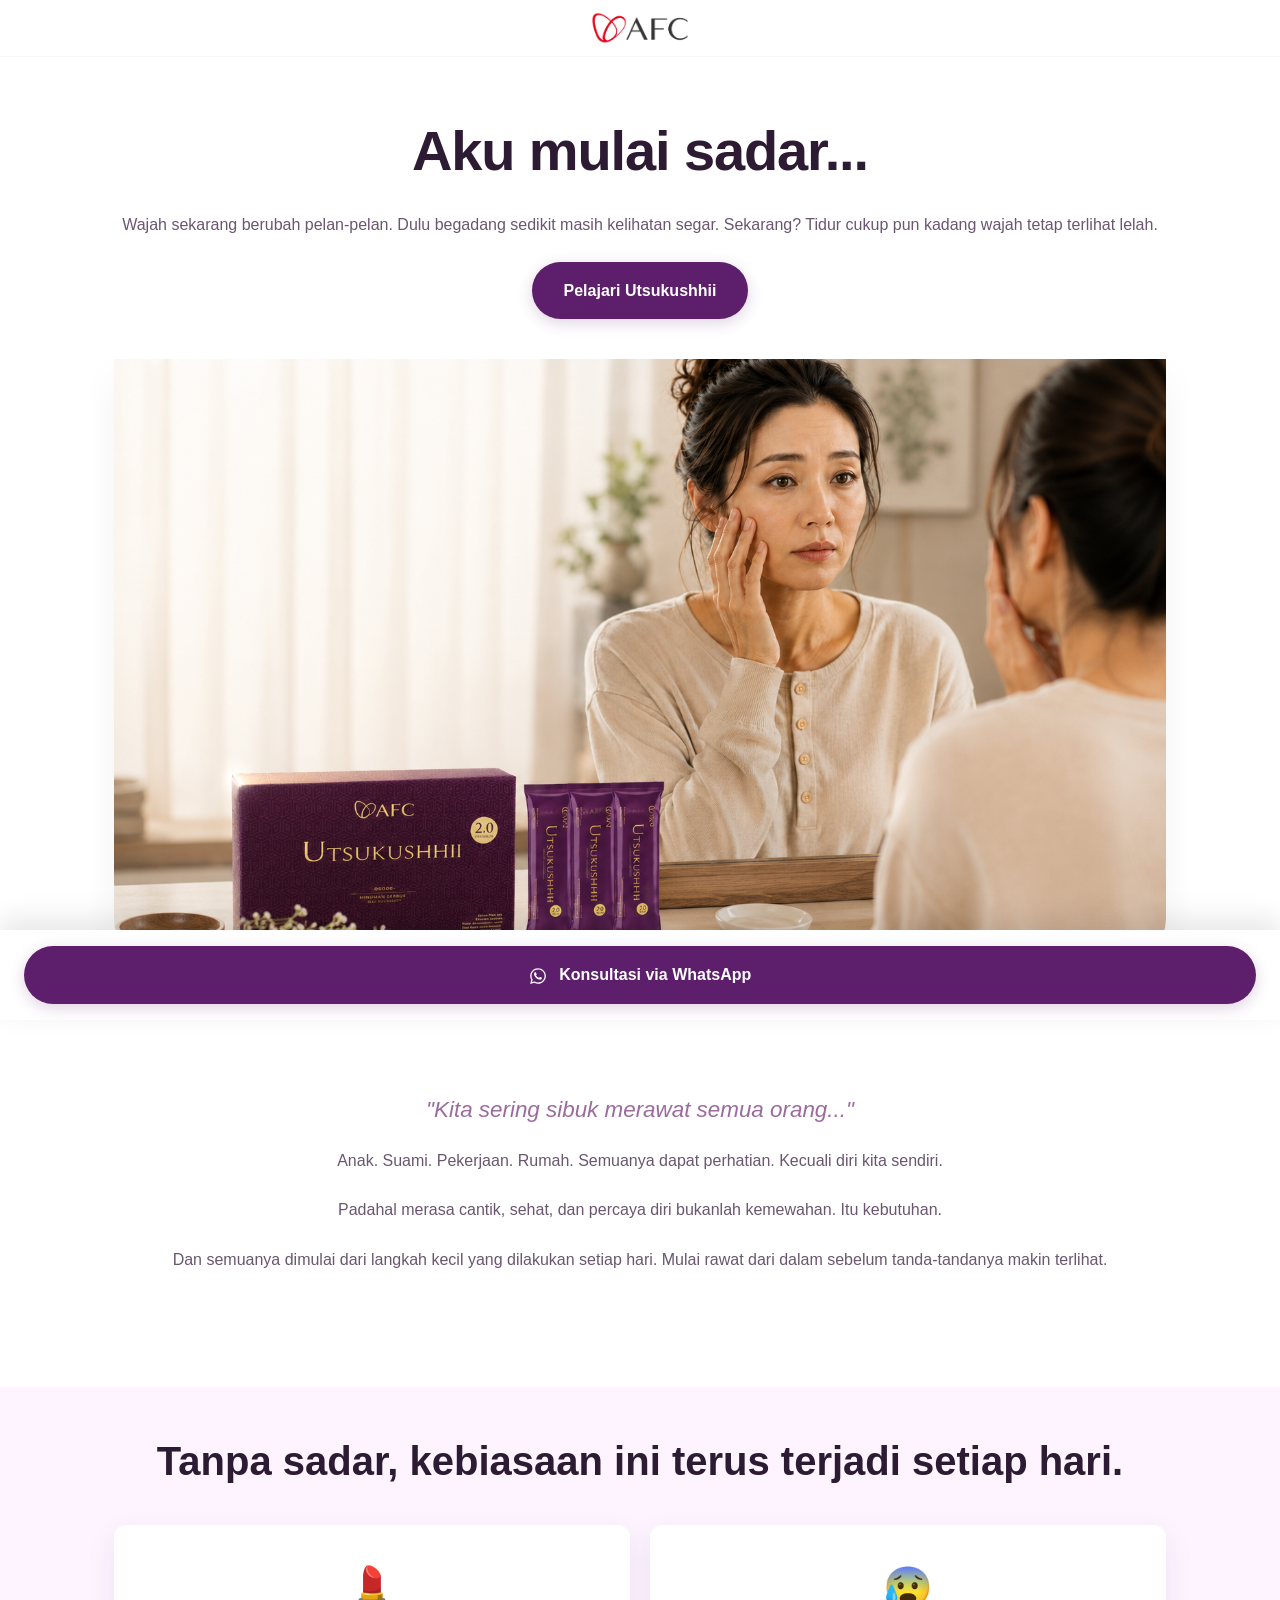
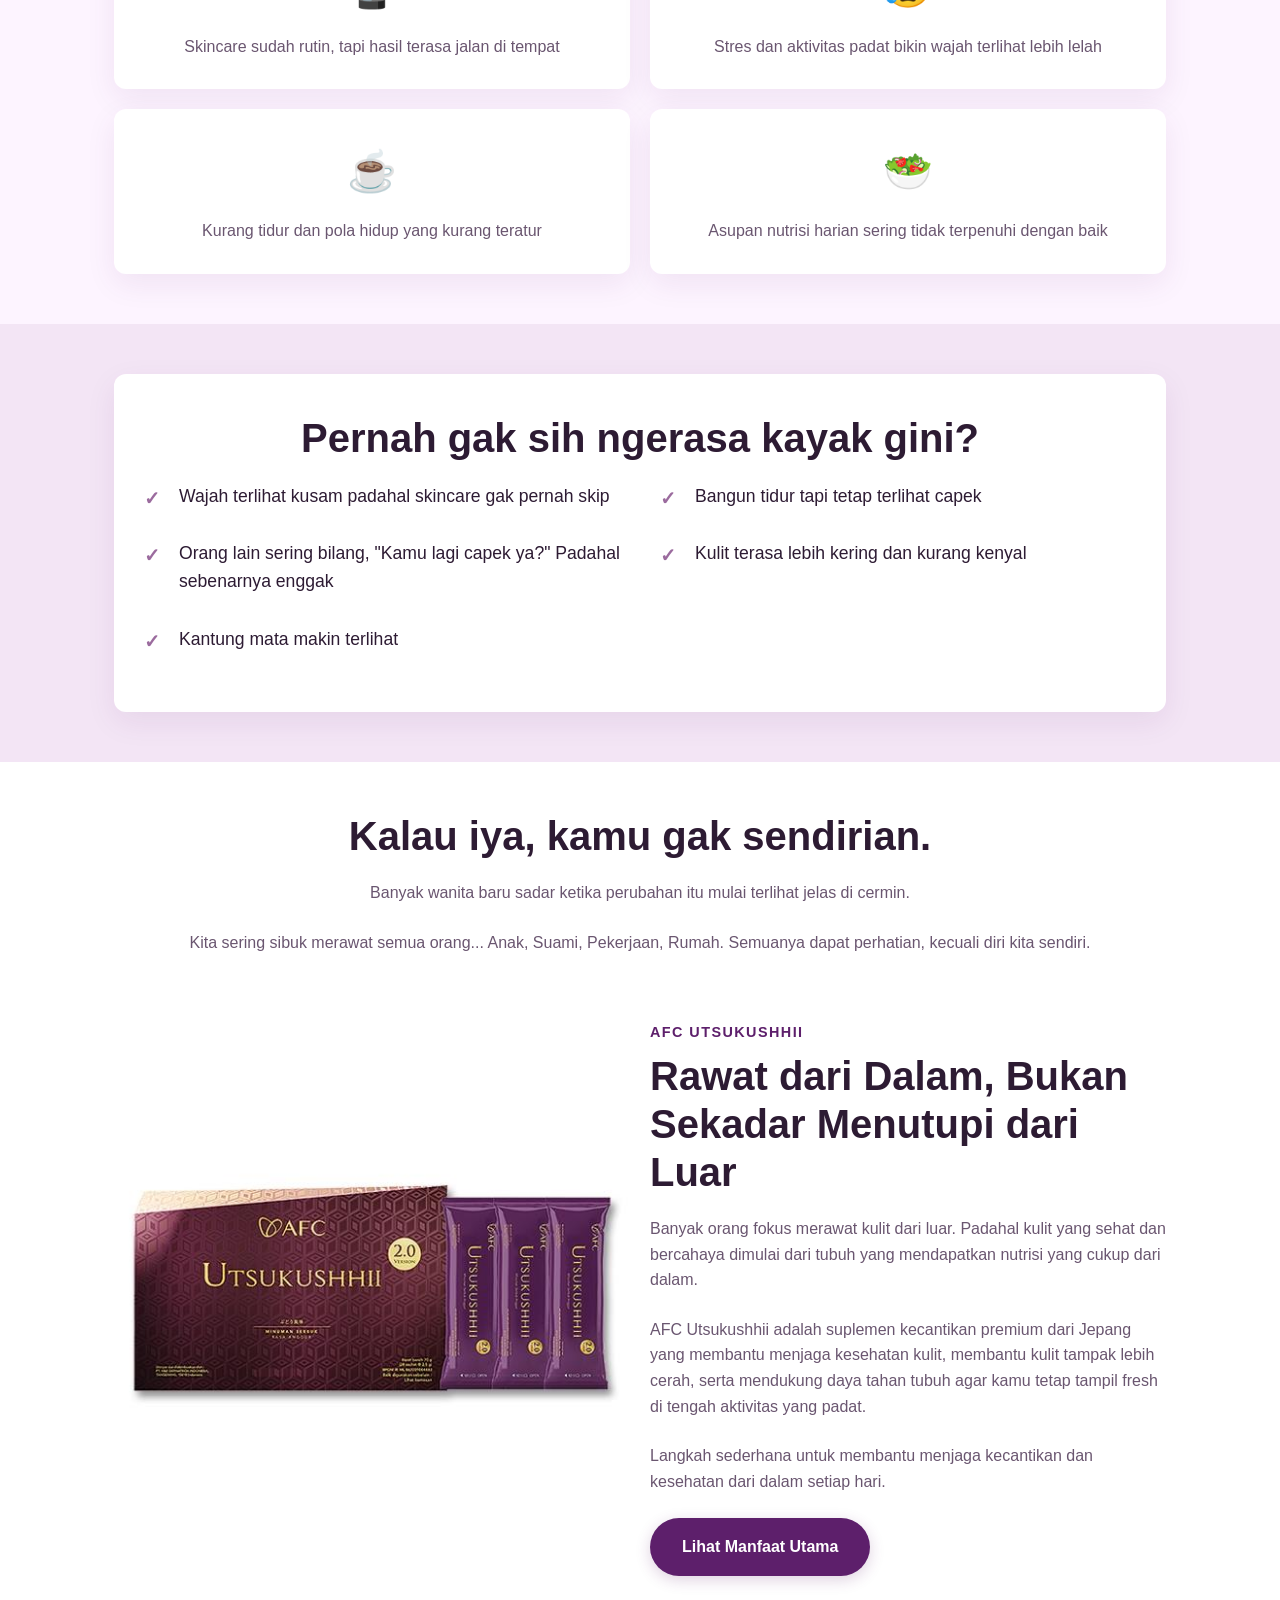
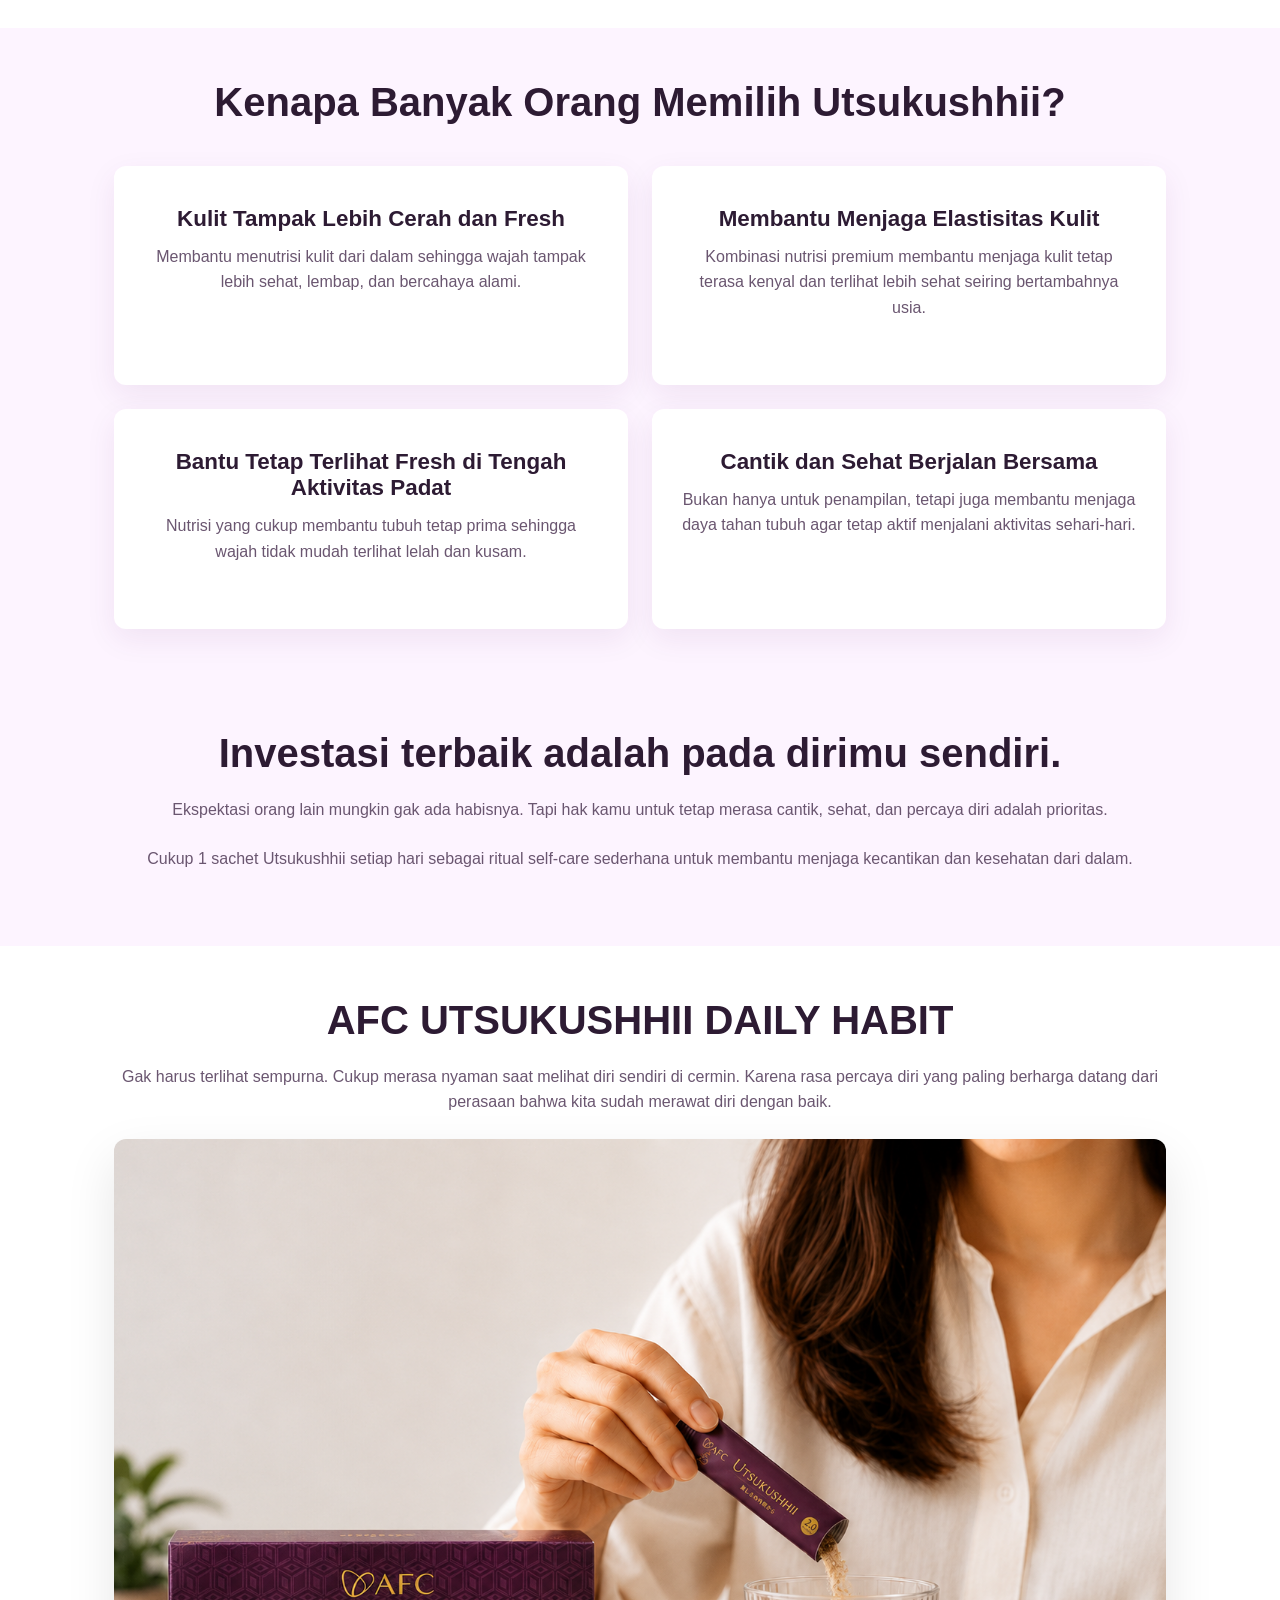
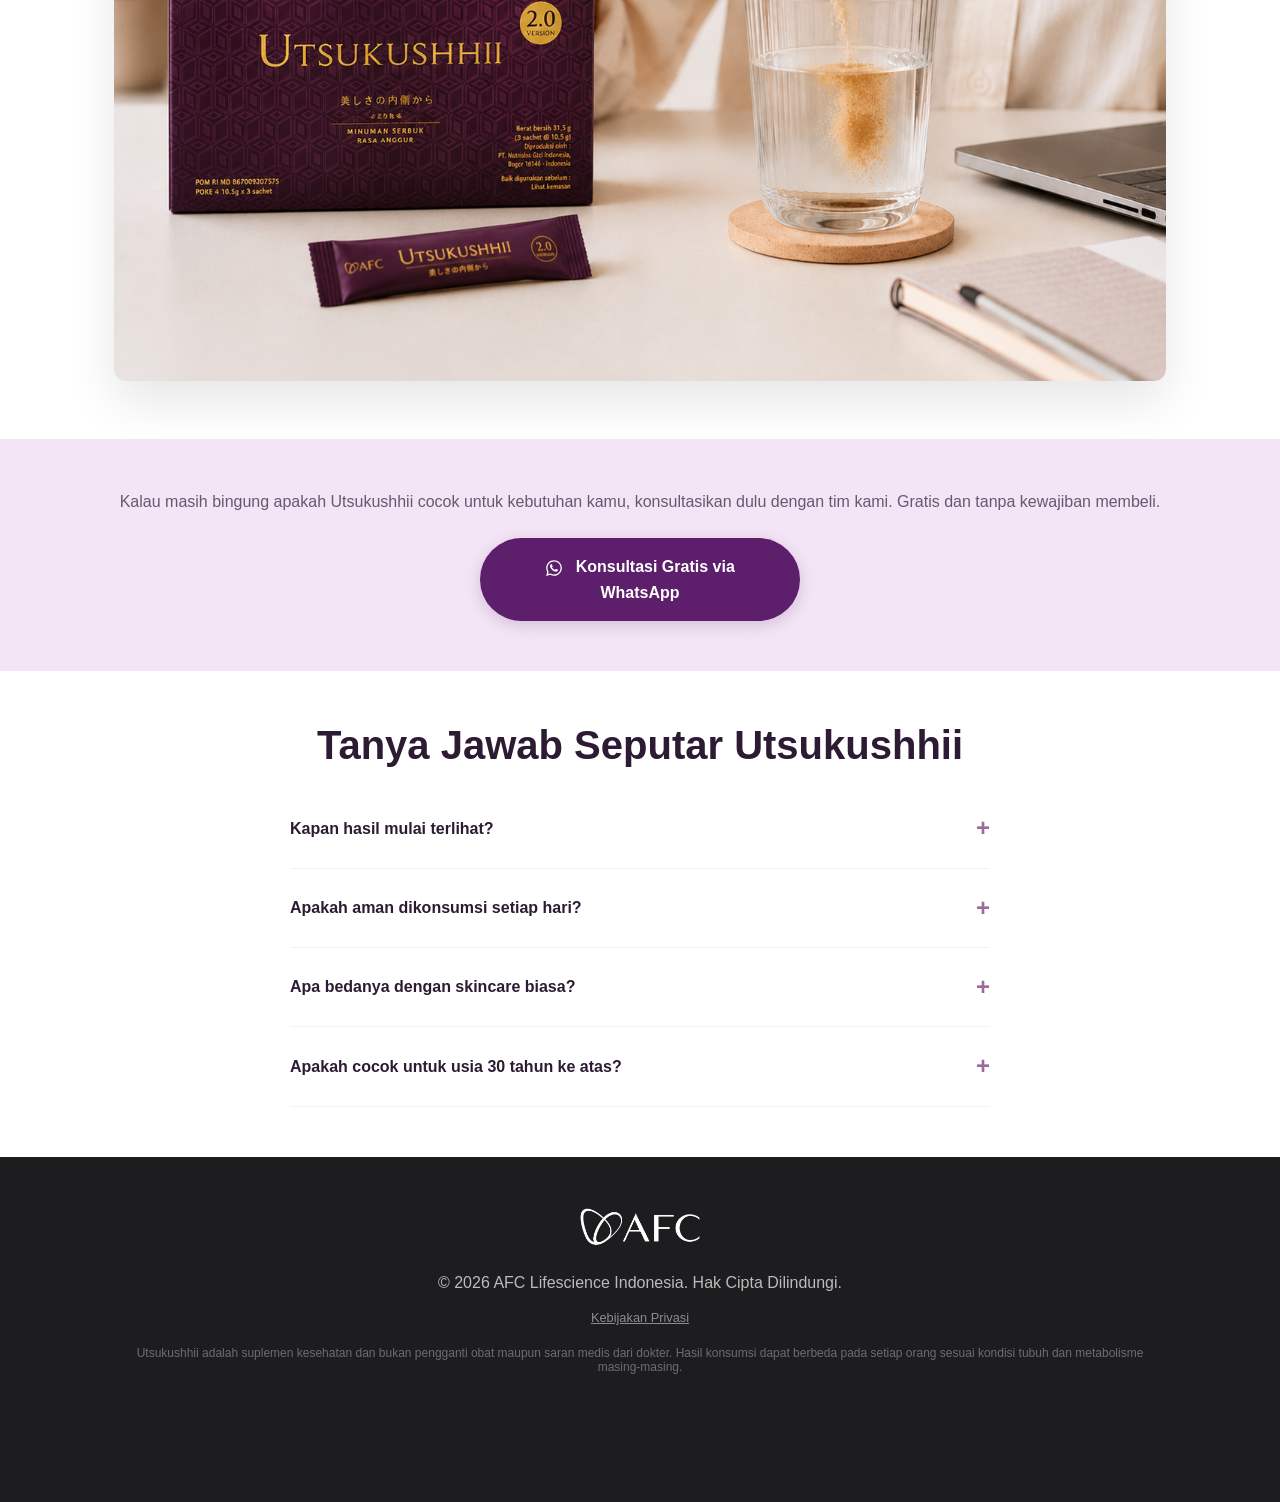
<file: index.html>
<!DOCTYPE html>
<html lang="id">
<head>
    <meta charset="UTF-8">
    <meta name="viewport" content="width=device-width, initial-scale=1.0, maximum-scale=1.0, user-scalable=no">
    <title>AFC Utsukushhii - Solusi Kecantikan & Kesehatan dari Dalam</title>
    <meta name="description" content="Rawat kulitmu agar tetap fresh dan sehat dengan AFC Utsukushhii. Formulasi premium Jepang dengan Salmon DNA untuk kecantikan dan imunitas optimal.">
    <link rel="stylesheet" href="style.css">
    <!-- Meta Pixel Code -->
    <script>
    !function(f,b,e,v,n,t,s)
    {if(f.fbq)return;n=f.fbq=function(){n.callMethod?
    n.callMethod.apply(n,arguments):n.queue.push(arguments)};
    if(!f._fbq)f._fbq=n;n.push=n;n.loaded=!0;n.version='2.0';
    n.queue=[];t=b.createElement(e);t.async=!0;
    t.src=v;s=b.getElementsByTagName(e)[0];
    s.parentNode.insertBefore(t,s)}(window, document,'script',
    'https://connect.facebook.net/en_US/fbevents.js');
    fbq('init', '958885573763756');
    fbq('track', 'PageView');
    fbq('track', 'ViewContent');
    </script>
    <noscript><img height="1" width="1" style="display:none"
    src="https://www.facebook.com/tr?id=958885573763756&ev=PageView&noscript=1"
    /></noscript>
    <!-- End Meta Pixel Code -->
</head>

<body>
    <header class="header">
        <div class="container">
            <img src="image/logo.png" alt="AFC Logo" class="logo">
        </div>
    </header>

    <main>
        <section class="hero" id="hero">
            <div class="container hero-content reveal">
                <h1 id="dynamic-headline">Aku mulai sadar...</h1>
                <p id="dynamic-subheadline">Wajah sekarang berubah pelan-pelan. Dulu begadang sedikit masih kelihatan segar. Sekarang? Tidur cukup pun kadang wajah tetap terlihat lelah.</p>
                <a href="#reflection" class="btn btn-primary" id="dynamic-cta">Pelajari Utsukushhii</a>
            </div>
            <div class="container hero-image-container reveal delay-1">
                <img src="image/angle_1.png" alt="Hero Visual" id="dynamic-hero-img" class="hero-img">
            </div>
        </section>

        <!-- Section 2: Emotional Awareness -->
        <section id="reflection" class="reflection section-padding reveal">
            <div class="container text-center">
                <div class="quote-box">
                    <h3>"Kita sering sibuk merawat semua orang..."</h3>
                    <p>Anak. Suami. Pekerjaan. Rumah. Semuanya dapat perhatian. Kecuali diri kita sendiri.</p>
                    <p>Padahal merasa cantik, sehat, dan percaya diri bukanlah kemewahan. Itu kebutuhan.</p>
                    <p>Dan semuanya dimulai dari langkah kecil yang dilakukan setiap hari. Mulai rawat dari dalam sebelum tanda-tandanya makin terlihat.</p>
                </div>
            </div>
        </section>

        <!-- Section 3: Lifestyle -->
        <section class="lifestyle section-padding bg-warm reveal">
            <div class="container text-center">
                <h2 class="section-title">Tanpa sadar, kebiasaan ini terus terjadi setiap hari.</h2>
                <div class="lifestyle-grid">
                    <div class="lifestyle-item reveal delay-1">
                        <div class="icon">💄</div>
                        <p>Skincare sudah rutin, tapi hasil terasa jalan di tempat</p>
                    </div>
                    <div class="lifestyle-item reveal delay-2">
                        <div class="icon">😰</div>
                        <p>Stres dan aktivitas padat bikin wajah terlihat lebih lelah</p>
                    </div>
                    <div class="lifestyle-item reveal delay-3">
                        <div class="icon">☕</div>
                        <p>Kurang tidur dan pola hidup yang kurang teratur</p>
                    </div>
                    <div class="lifestyle-item reveal delay-4">
                        <div class="icon">🥗</div>
                        <p>Asupan nutrisi harian sering tidak terpenuhi dengan baik</p>
                    </div>
                </div>
            </div>
        </section>

        <!-- Section 4: Problem / Symptoms -->
        <section class="fatigue section-padding bg-navy-light reveal">
            <div class="container">
                <div class="content-box">
                    <h2 class="section-title text-center">Pernah gak sih ngerasa kayak gini?</h2>
                    <ul class="check-list">
                        <li class="reveal delay-1">Wajah terlihat kusam padahal skincare gak pernah skip</li>
                        <li class="reveal delay-2">Bangun tidur tapi tetap terlihat capek</li>
                        <li class="reveal delay-3">Orang lain sering bilang, "Kamu lagi capek ya?" Padahal sebenarnya enggak</li>
                        <li class="reveal delay-4">Kulit terasa lebih kering dan kurang kenyal</li>
                        <li class="reveal delay-5">Kantung mata makin terlihat</li>
                    </ul>
                </div>
            </div>
        </section>

        <!-- Section: Transition -->
        <section class="transition-section section-padding reveal">
            <div class="container text-center">
                <h2 class="section-title">Kalau iya, kamu gak sendirian.</h2>
                <p>Banyak wanita baru sadar ketika perubahan itu mulai terlihat jelas di cermin.</p>
                <p>Kita sering sibuk merawat semua orang... Anak, Suami, Pekerjaan, Rumah. Semuanya dapat perhatian, kecuali diri kita sendiri.</p>
            </div>
        </section>

        <!-- Section 5: Product Intro -->
        <section id="intro" class="product-intro section-padding reveal">
            <div class="container">
                <div class="two-col">
                    <div class="product-visual reveal delay-1">
                        <img src="image/product.jpg" alt="AFC Utsukushhii Box" class="img-responsive floating">
                    </div>
                    <div class="product-text reveal delay-2">
                        <span class="sub-title">AFC UTSUKUSHHII</span>
                        <h2>Rawat dari Dalam, Bukan Sekadar Menutupi dari Luar</h2>
                        <p>Banyak orang fokus merawat kulit dari luar. Padahal kulit yang sehat dan bercahaya dimulai dari tubuh yang mendapatkan nutrisi yang cukup dari dalam.</p>
                        <p>AFC Utsukushhii adalah suplemen kecantikan premium dari Jepang yang membantu menjaga kesehatan kulit, membantu kulit tampak lebih cerah, serta mendukung daya tahan tubuh agar kamu tetap tampil fresh di tengah aktivitas yang padat.</p>
                        <p>Langkah sederhana untuk membantu menjaga kecantikan dan kesehatan dari dalam setiap hari.</p>
                        <a href="#benefits" class="btn btn-primary">Lihat Manfaat Utama</a>
                    </div>
                </div>
            </div>
        </section>

        <!-- Section 6: Benefit / Why Utsukushhii -->
        <section id="benefits" class="benefits section-padding bg-warm reveal">
            <div class="container">
                <h2 class="section-title text-center">Kenapa Banyak Orang Memilih Utsukushhii?</h2>
                <div class="benefit-cards">
                    <div class="card reveal delay-1">
                        <h3>Kulit Tampak Lebih Cerah dan Fresh</h3>
                        <p>Membantu menutrisi kulit dari dalam sehingga wajah tampak lebih sehat, lembap, dan bercahaya alami.</p>
                    </div>
                    <div class="card reveal delay-2">
                        <h3>Membantu Menjaga Elastisitas Kulit</h3>
                        <p>Kombinasi nutrisi premium membantu menjaga kulit tetap terasa kenyal dan terlihat lebih sehat seiring bertambahnya usia.</p>
                    </div>
                    <div class="card reveal delay-3">
                        <h3>Bantu Tetap Terlihat Fresh di Tengah Aktivitas Padat</h3>
                        <p>Nutrisi yang cukup membantu tubuh tetap prima sehingga wajah tidak mudah terlihat lelah dan kusam.</p>
                    </div>
                    <div class="card reveal delay-4">
                        <h3>Cantik dan Sehat Berjalan Bersama</h3>
                        <p>Bukan hanya untuk penampilan, tetapi juga membantu menjaga daya tahan tubuh agar tetap aktif menjalani aktivitas sehari-hari.</p>
                    </div>
                </div>
            </div>
        </section>

        <!-- Section: Transition Investment -->
        <section class="investment section-padding bg-warm reveal">
            <div class="container text-center">
                <h2 class="section-title">Investasi terbaik adalah pada dirimu sendiri.</h2>
                <p>Ekspektasi orang lain mungkin gak ada habisnya. Tapi hak kamu untuk tetap merasa cantik, sehat, dan percaya diri adalah prioritas.</p>
                <p>Cukup 1 sachet Utsukushhii setiap hari sebagai ritual self-care sederhana untuk membantu menjaga kecantikan dan kesehatan dari dalam.</p>
            </div>
        </section>

        <!-- Section 7: Daily Habit / Consumption -->
        <section id="showcase" class="showcase section-padding reveal">
            <div class="container text-center">
                <h2 class="section-title">AFC UTSUKUSHHII DAILY HABIT</h2>
                <p class="mb-4">Gak harus terlihat sempurna. Cukup merasa nyaman saat melihat diri sendiri di cermin. Karena rasa percaya diri yang paling berharga datang dari perasaan bahwa kita sudah merawat diri dengan baik.</p>
                <div class="showcase-img reveal delay-1">
                    <img src="image/use_product.png" alt="AFC Utsukushhii Daily Habit" class="img-full rounded shadow">
                </div>
            </div>
        </section>

        <!-- Section 8: CTA Area -->
        <section class="final-cta section-padding bg-navy-light text-center reveal">
            <div class="container">
                <p>Kalau masih bingung apakah Utsukushhii cocok untuk kebutuhan kamu, konsultasikan dulu dengan tim kami. Gratis dan tanpa kewajiban membeli.</p>
                <a href="https://wa.me/6285191579646?text=Halo%2C%20boleh%20tanya%20lebih%20lanjut%20tentang%20produk%20Utsukushhii%20ini%3F" class="btn btn-primary btn-large reveal delay-1" target="_blank">
                    <svg style="width: 18px; height: 18px; margin-right: 8px; vertical-align: middle;" viewBox="0 0 448 512" fill="currentColor"><path d="M380.9 97.1C339 55.1 283.2 32 223.9 32c-122.4 0-222 99.6-222 222 0 39.1 10.2 77.3 29.6 111L0 480l117.7-30.9c32.7 17.7 68.9 27.1 106 27.1h.1c122.3 0 224.1-99.6 224.1-222 0-59.3-25.2-115-67.1-157zm-157 341.6c-33.2 0-65.7-8.9-94-25.7l-6.7-4-69.8 18.3L72 359.2l-4.4-7c-18.5-29.4-28.2-63.3-28.2-98.2 0-101.7 82.8-184.5 184.6-184.5 49.3 0 95.6 19.2 130.4 54.1 34.8 34.9 56.2 81.2 56.1 130.5 0 101.8-84.9 184.6-186.6 184.6zm101.2-138.2c-5.5-2.8-32.8-16.2-37.9-18-5.1-1.9-8.8-2.8-12.5 2.8-3.7 5.6-14.3 18-17.6 21.8-3.2 3.7-6.5 4.2-12 1.4-5.6-2.8-23.6-8.7-45-27.7-16.6-14.8-27.9-33.2-31.1-38.8-3.2-5.6-.3-8.6 2.5-11.4 2.5-2.5 5.6-6.5 8.3-9.7 2.8-3.2 3.7-5.6 5.6-9.3 1.9-3.7.9-6.9-.5-9.7-1.4-2.8-12.5-30.1-17.1-41.2-4.5-11.2-9.1-9.3-12.5-9.5-3.2-.2-6.9-.2-10.6-.2-3.7 0-9.7 1.4-14.8 6.9-5.1 5.6-19.4 19-19.4 46.3 0 27.3 19.9 53.7 22.6 57.4 2.8 3.7 39.1 59.7 94.8 83.8 13.2 5.8 23.5 9.2 31.5 11.8 13.3 4.2 25.4 3.6 35 2.2 10.7-1.6 32.8-13.4 37.4-26.4 4.6-13 4.6-24.1 3.2-26.4-1.3-2.5-5-3.9-10.5-6.6z"/></svg> Konsultasi Gratis via WhatsApp
                </a>
            </div>
        </section>

        <!-- Section 9: FAQ -->
        <section class="faq section-padding reveal">
            <div class="container">
                <h2 class="section-title text-center">Tanya Jawab Seputar Utsukushhii</h2>
                <div class="accordion">
                    <div class="accordion-item reveal delay-1">
                        <div class="accordion-header">Kapan hasil mulai terlihat?</div>
                        <div class="accordion-content">Setiap orang memiliki kondisi tubuh yang berbeda. Namun banyak pengguna mulai merasakan kulit terasa lebih lembap, tubuh lebih nyaman, dan wajah terlihat lebih fresh setelah konsumsi rutin selama 1–2 minggu.</div>
                    </div>
                    <div class="accordion-item reveal delay-2">
                        <div class="accordion-header">Apakah aman dikonsumsi setiap hari?</div>
                        <div class="accordion-content">Ya. Utsukushhii telah memiliki izin BPOM dan sertifikasi Halal sehingga aman dikonsumsi sesuai anjuran penggunaan.</div>
                    </div>
                    <div class="accordion-item reveal delay-3">
                        <div class="accordion-header">Apa bedanya dengan skincare biasa?</div>
                        <div class="accordion-content">Skincare bekerja dari luar. Sedangkan Utsukushhii membantu memberikan nutrisi dari dalam tubuh. Keduanya bisa saling melengkapi untuk membantu menjaga kesehatan dan penampilan kulit secara menyeluruh.</div>
                    </div>
                    <div class="accordion-item reveal delay-4">
                        <div class="accordion-header">Apakah cocok untuk usia 30 tahun ke atas?</div>
                        <div class="accordion-content">Sangat cocok. Justru semakin bertambah usia, tubuh membutuhkan perhatian dan nutrisi yang lebih baik untuk membantu menjaga kesehatan kulit dan vitalitas tubuh.</div>
                    </div>
                </div>
            </div>
        </section>
    </main>

    <footer class="footer section-padding bg-dark">
        <div class="container text-center">
            <img src="image/logo.png" alt="AFC Logo" class="logo-footer">
            <p>&copy; 2026 AFC Lifescience Indonesia. Hak Cipta Dilindungi.</p>
            <p><a href="kebijakan-privasi.html" style="color: inherit; text-decoration: underline; font-size: 0.8rem; opacity: 0.7;">Kebijakan Privasi</a></p>
            <p class="disclaimer">Utsukushhii adalah suplemen kesehatan dan bukan pengganti obat maupun saran medis dari dokter. Hasil konsumsi dapat berbeda pada setiap orang sesuai kondisi tubuh dan metabolisme masing-masing.</p>
        </div>
    </footer>

    <div class="sticky-cta" id="sticky-cta">
        <a href="https://wa.me/6285191579646?text=Halo%2C%20boleh%20tanya%20lebih%20lanjut%20tentang%20produk%20Utsukushhii%20ini%3F" class="btn btn-primary full-width" target="_blank">
            <svg style="width: 18px; height: 18px; margin-right: 8px; vertical-align: middle;" viewBox="0 0 448 512" fill="currentColor"><path d="M380.9 97.1C339 55.1 283.2 32 223.9 32c-122.4 0-222 99.6-222 222 0 39.1 10.2 77.3 29.6 111L0 480l117.7-30.9c32.7 17.7 68.9 27.1 106 27.1h.1c122.3 0 224.1-99.6 224.1-222 0-59.3-25.2-115-67.1-157zm-157 341.6c-33.2 0-65.7-8.9-94-25.7l-6.7-4-69.8 18.3L72 359.2l-4.4-7c-18.5-29.4-28.2-63.3-28.2-98.2 0-101.7 82.8-184.5 184.6-184.5 49.3 0 95.6 19.2 130.4 54.1 34.8 34.9 56.2 81.2 56.1 130.5 0 101.8-84.9 184.6-186.6 184.6zm101.2-138.2c-5.5-2.8-32.8-16.2-37.9-18-5.1-1.9-8.8-2.8-12.5 2.8-3.7 5.6-14.3 18-17.6 21.8-3.2 3.7-6.5 4.2-12 1.4-5.6-2.8-23.6-8.7-45-27.7-16.6-14.8-27.9-33.2-31.1-38.8-3.2-5.6-.3-8.6 2.5-11.4 2.5-2.5 5.6-6.5 8.3-9.7 2.8-3.2 3.7-5.6 5.6-9.3 1.9-3.7.9-6.9-.5-9.7-1.4-2.8-12.5-30.1-17.1-41.2-4.5-10.8-9.1-9.3-12.5-9.5-3.2-.2-6.9-.2-10.6-.2-3.7 0-9.7 1.4-14.8 6.9-5.1 5.6-19.4 19-19.4 46.3 0 27.3 19.9 53.7 22.6 57.4 2.8 3.7 39.1 59.7 94.8 83.8 13.2 5.8 23.5 9.2 31.5 11.8 13.3 4.2 25.4 3.6 35 2.2 10.7-1.6 32.8-13.4 37.4-26.4 4.6-13 4.6-24.1 3.2-26.4-1.3-2.5-5-3.9-10.5-6.6z"/></svg> Konsultasi via WhatsApp
        </a>
    </div>

    <script src="main.js"></script>
</body>
</html>
</file>
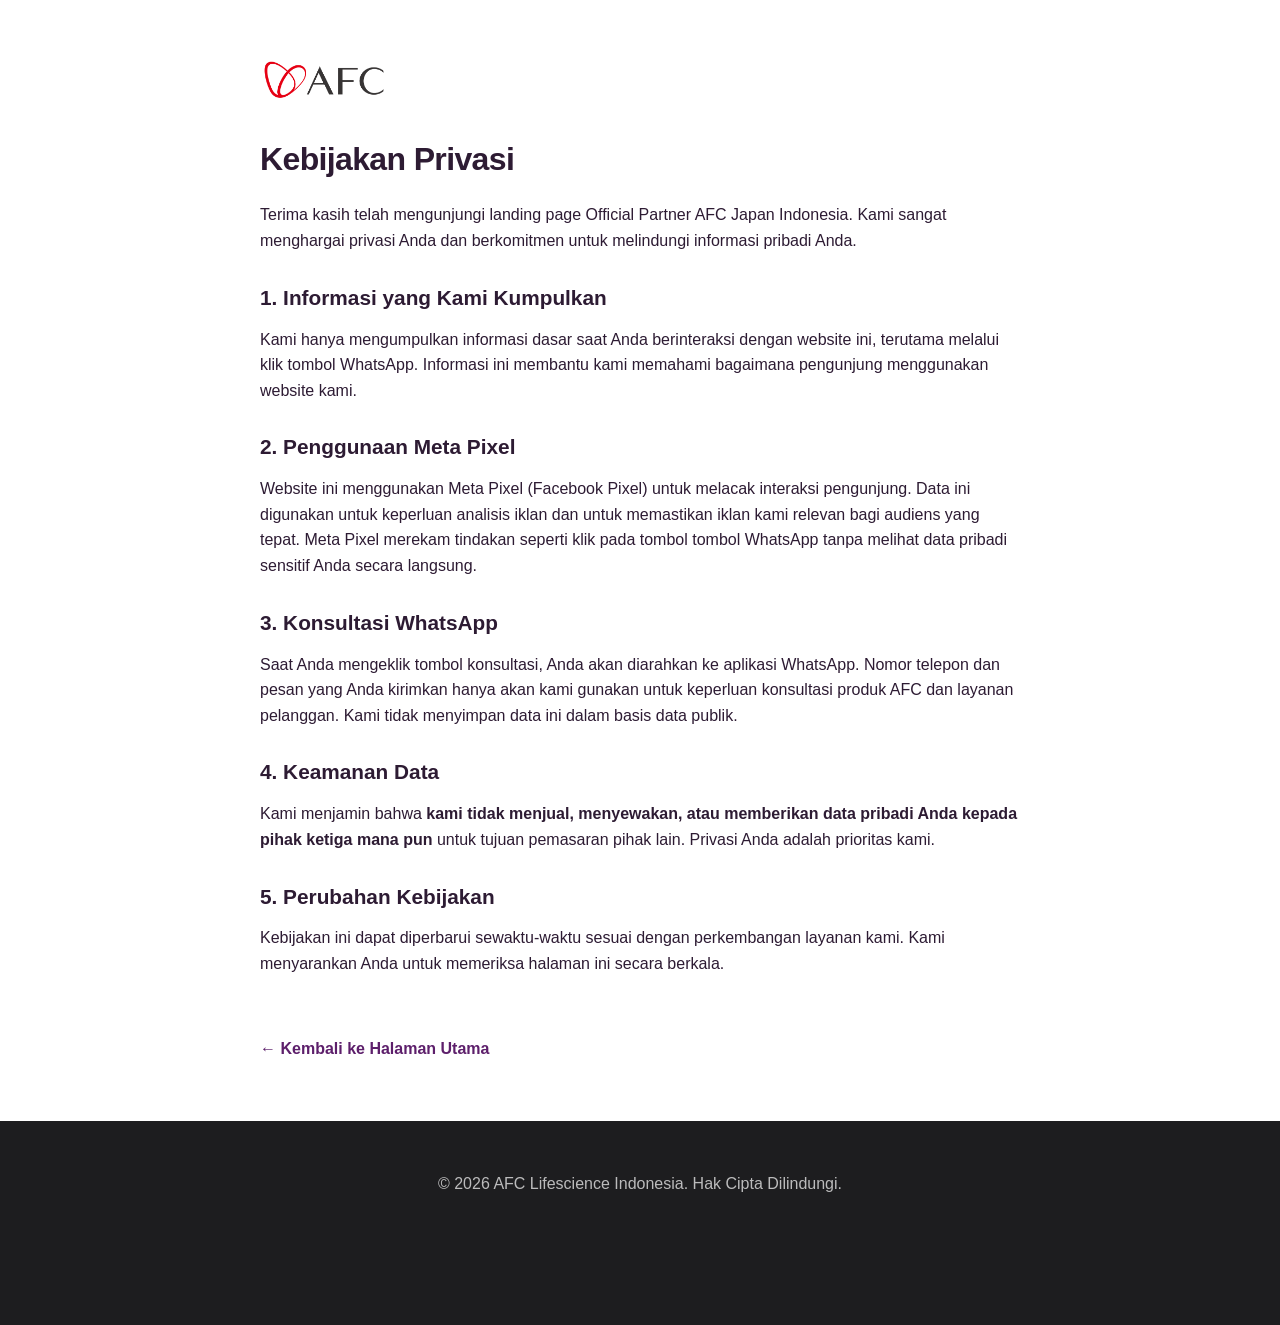
<file: kebijakan-privasi.html>
<!DOCTYPE html>
<html lang="id">
<head>
    <meta charset="UTF-8">
    <meta name="viewport" content="width=device-width, initial-scale=1.0">
    <title>Kebijakan Privasi - AFC Utsukushhii Gold</title>
    <link rel="stylesheet" href="style.css">
    <style>
        .policy-page {
            padding: 60px 0;
            text-align: left;
        }
        .policy-content {
            max-width: 800px;
            margin: 0 auto;
            padding: 0 20px;
        }
        .logo-back {
            height: 40px;
            margin-bottom: 40px;
            display: block;
        }
        .back-link {
            display: inline-block;
            margin-top: 40px;
            color: var(--primary);
            text-decoration: none;
            font-weight: 600;
        }
        .back-link:hover {
            text-decoration: underline;
        }
        h1 {
            font-size: 2rem;
            margin-bottom: 1.5rem;
        }
        h2 {
            font-size: 1.3rem;
            margin-top: 2rem;
            margin-bottom: 1rem;
        }
        p {
            margin-bottom: 1.2rem;
            color: var(--text-main);
        }
    </style>
</head>
<body>
    <main class="policy-page">
        <div class="policy-content">
            <img src="image/logo.png" alt="AFC Logo" class="logo-back">
            
            <h1>Kebijakan Privasi</h1>
            
            <p>Terima kasih telah mengunjungi landing page Official Partner AFC Japan Indonesia. Kami sangat menghargai privasi Anda dan berkomitmen untuk melindungi informasi pribadi Anda.</p>

            <h2>1. Informasi yang Kami Kumpulkan</h2>
            <p>Kami hanya mengumpulkan informasi dasar saat Anda berinteraksi dengan website ini, terutama melalui klik tombol WhatsApp. Informasi ini membantu kami memahami bagaimana pengunjung menggunakan website kami.</p>

            <h2>2. Penggunaan Meta Pixel</h2>
            <p>Website ini menggunakan Meta Pixel (Facebook Pixel) untuk melacak interaksi pengunjung. Data ini digunakan untuk keperluan analisis iklan dan untuk memastikan iklan kami relevan bagi audiens yang tepat. Meta Pixel merekam tindakan seperti klik pada tombol tombol WhatsApp tanpa melihat data pribadi sensitif Anda secara langsung.</p>

            <h2>3. Konsultasi WhatsApp</h2>
            <p>Saat Anda mengeklik tombol konsultasi, Anda akan diarahkan ke aplikasi WhatsApp. Nomor telepon dan pesan yang Anda kirimkan hanya akan kami gunakan untuk keperluan konsultasi produk AFC dan layanan pelanggan. Kami tidak menyimpan data ini dalam basis data publik.</p>

            <h2>4. Keamanan Data</h2>
            <p>Kami menjamin bahwa <strong>kami tidak menjual, menyewakan, atau memberikan data pribadi Anda kepada pihak ketiga mana pun</strong> untuk tujuan pemasaran pihak lain. Privasi Anda adalah prioritas kami.</p>

            <h2>5. Perubahan Kebijakan</h2>
            <p>Kebijakan ini dapat diperbarui sewaktu-waktu sesuai dengan perkembangan layanan kami. Kami menyarankan Anda untuk memeriksa halaman ini secara berkala.</p>

            <a href="index.html" class="back-link">← Kembali ke Halaman Utama</a>
        </div>
    </main>

    <footer class="footer section-padding bg-dark">
        <div class="container text-center">
            <p>&copy; 2026 AFC Lifescience Indonesia. Hak Cipta Dilindungi.</p>
        </div>
    </footer>
</body>
</html>
</file>
<file: style.css>
/* 
    AFC Utsukushhii Gold - Premium Beauty & Wellness Aesthetic
    Design Tokens
*/
:root {
    --primary: #5D1F6B; /* Utsukushhii Deep Purple */
    --primary-dark: #41144B;
    --accent: #9B6B9E; /* Soft Lavender Accent */
    --accent-light: #BE9EC4;
    --bg-light: #FFFFFF;
    --bg-warm: #FDF4FF; /* Soft Rose White */
    --bg-navy-light: #F3E5F5; /* Very light purple for sections */
    --text-main: #2D1B33; /* Dark purple tinted text */
    --text-muted: #6A5670;
    --text-light: #FFFFFF;
    --dark: #1D1D1F;
    --white: #FFFFFF;
    --shadow: 0 10px 30px rgba(93, 31, 107, 0.08);
    --shadow-hover: 0 15px 40px rgba(93, 31, 107, 0.15);
    --radius: 12px;
    --container: 1100px;
    --transition: all 0.4s cubic-bezier(0.16, 1, 0.3, 1);
}

/* Reset & Base */
* {
    margin: 0;
    padding: 0;
    box-sizing: border-box;
    -webkit-tap-highlight-color: transparent;
}

html {
    scroll-behavior: smooth;
    font-size: 16px;
}

body {
    font-family: -apple-system, BlinkMacSystemFont, "Segoe UI", Roboto, Helvetica, Arial, sans-serif;
    color: var(--text-main);
    background: var(--bg-light);
    line-height: 1.6;
    overflow-x: hidden;
}

.container {
    width: 100%;
    max-width: var(--container);
    margin: 0 auto;
    padding: 0 24px;
}

/* Typography */
h1, h2, h3 {
    line-height: 1.2;
    margin-bottom: 0.5em;
    font-weight: 700;
}

h1 { font-size: 2.2rem; letter-spacing: -0.02em; }
h2 { font-size: 1.8rem; }
h3 { font-size: 1.4rem; }

p {
    margin-bottom: 1.5em;
    color: var(--text-muted);
}

.text-center { text-align: center; }
/* Sections */
.section-padding { padding: 50px 0; }
.transition-section { padding-bottom: 20px; }
.product-intro { padding-top: 20px; }
.bg-soft { background: var(--bg-light); }
.bg-warm { background: var(--bg-warm); }
.bg-navy-light { background: var(--bg-navy-light); }
.bg-dark { background: var(--dark); color: var(--text-light); }

/* Header */
.header {
    background: rgba(255, 255, 255, 0.7);
    backdrop-filter: blur(20px);
    -webkit-backdrop-filter: blur(20px);
    padding: 12px 0;
    position: sticky;
    top: 0;
    z-index: 100;
    border-bottom: 1px solid rgba(0,0,0,0.03);
}

.logo {
    height: 32px;
    display: block;
    margin: 0 auto;
}

/* Buttons */
.btn {
    display: inline-block;
    padding: 16px 32px;
    border-radius: 50px;
    text-decoration: none;
    font-weight: 600;
    font-size: 1rem;
    transition: var(--transition);
    border: none;
    cursor: pointer;
    text-align: center;
}

.btn-primary {
    background: var(--primary);
    color: var(--white);
    box-shadow: 0 4px 15px rgba(93, 31, 107, 0.2);
}

.btn-primary:hover {
    background: var(--primary-dark);
    transform: translateY(-2px);
    box-shadow: 0 8px 25px rgba(93, 31, 107, 0.3);
}

.btn-large {
    width: 100%;
    max-width: 320px;
}

.full-width { width: 100%; }

/* Hero Section */
.hero {
    position: relative;
    padding: 60px 0 40px;
    display: flex;
    flex-direction: column;
    align-items: center;
    text-align: center;
}

.hero-content {
    margin-bottom: 40px;
    opacity: 0;
    transition: opacity 0.3s ease-out;
}

.hero-content.is-ready {
    opacity: 1;
}

.hero-image-container {
    width: 100%;
    overflow: hidden;
    border-radius: 20px;
}

.hero-img {
    width: 100%;
    height: 480px;
    object-fit: cover;
    border-radius: 20px;
    box-shadow: 0 20px 40px rgba(0,0,0,0.05);
}


.badge {
    display: inline-block;
    padding: 6px 14px;
    background: rgba(155, 107, 158, 0.15);
    color: var(--accent);
    font-size: 0.8rem;
    font-weight: 700;
    border-radius: 4px;
    text-transform: uppercase;
    letter-spacing: 0.1em;
    margin-bottom: 1rem;
}

/* Lifestyle Grid */
.lifestyle-grid {
    display: grid;
    grid-template-columns: 1fr;
    gap: 20px;
    margin-top: 40px;
}

.lifestyle-item {
    background: var(--white);
    padding: 30px;
    border-radius: var(--radius);
    box-shadow: var(--shadow);
    transition: var(--transition);
}

.lifestyle-item .icon {
    font-size: 2.5rem;
    margin-bottom: 15px;
}

.lifestyle-item p {
    margin-bottom: 0;
    font-weight: 500;
}

/* Fatigue Section */
.content-box {
    background: var(--white);
    padding: 40px 30px;
    border-radius: var(--radius);
    box-shadow: var(--shadow);
}

.check-list {
    list-style: none;
    text-align: left;
}

.check-list li {
    padding-left: 35px;
    position: relative;
    margin-bottom: 1.2rem;
    font-size: 1.1rem;
    color: var(--text-main);
}

.check-list li::before {
    content: "✓";
    position: absolute;
    left: 0;
    top: 2px;
    color: var(--accent);
    font-weight: 900;
    font-size: 1.2rem;
}

/* Reflection Quote */
.quote-box {
    padding: 40px 0;
}

.quote-box h3 {
    font-style: italic;
    color: var(--accent);
    font-weight: 500;
    margin-bottom: 1.5rem;
}

/* Product Intro */
.two-col {
    display: flex;
    flex-direction: column;
    gap: 20px;
}

.img-responsive {
    max-width: 100%;
    height: auto;
    border-radius: var(--radius);
}

.floating {
    animation: float 4s ease-in-out infinite;
}

@keyframes float {
    0%, 100% { transform: translateY(0); }
    50% { transform: translateY(-10px); }
}

.sub-title {
    color: var(--primary);
    text-transform: uppercase;
    font-weight: 700;
    letter-spacing: 0.1em;
    font-size: 0.9rem;
    display: block;
    margin-bottom: 0.5rem;
}

/* Benefit Cards */
.benefit-cards {
    display: grid;
    grid-template-columns: 1fr;
    gap: 24px;
    margin-top: 40px;
}

.card {
    background: var(--white);
    padding: 40px 30px;
    border-radius: var(--radius);
    text-align: center;
    box-shadow: var(--shadow);
}

/* .card-num {
    font-size: 2.5rem;
    font-weight: 800;
    color: rgba(226, 180, 180, 0.2);
    margin-bottom: -1rem;
    line-height: 1;
} */

/* Showcase */
.shadow { box-shadow: 0 20px 50px rgba(0,0,0,0.1); }
.rounded { border-radius: 12px; }
.img-full { width: 100%; height: auto; }

/* FAQ Accordion */
.accordion {
    max-width: 700px;
    margin: 20px auto 0;
}

.accordion-item {
    border-bottom: 1px solid rgba(0,0,0,0.05);
    padding: 20px 0;
}

.accordion-header {
    font-weight: 600;
    cursor: pointer;
    display: flex;
    justify-content: space-between;
    align-items: center;
}

.accordion-header::after {
    content: "+";
    color: var(--accent);
    font-size: 1.5rem;
}

.accordion-content {
    max-height: 0;
    overflow: hidden;
    transition: max-height 0.3s ease;
    color: var(--text-muted);
    font-size: 0.95rem;
}

.accordion-item.is-open .accordion-content {
    max-height: 200px;
    margin-top: 15px;
}

.accordion-item.is-open .accordion-header::after {
    content: "−";
}

/* Footer */
.footer {
    padding-bottom: 120px;
}

.logo-footer {
    height: 40px;
    filter: brightness(0) invert(1);
    margin-bottom: 1rem;
}

.footer p {
    color: rgba(255, 255, 255, 0.7);
    margin-bottom: 0.5rem;
}

.disclaimer {
    font-size: 0.75rem;
    opacity: 0.5;
    margin-top: 1rem;
    line-height: normal;
}

/* Sticky CTA */
.sticky-cta {
    position: fixed;
    bottom: -120px;
    left: 0;
    right: 0;
    background: var(--white);
    padding: 16px 24px;
    box-shadow: 0 -10px 30px rgba(0,0,0,0.1);
    z-index: 99;
    transition: var(--transition);
}

.sticky-cta.visible {
    bottom: 0;
}

/* Responsive */
@media (min-width: 768px) {
    h1 { font-size: 3.5rem; }
    h2 { font-size: 2.5rem; }
    
    .hero-img { height: 600px; border-radius: 0 0 40px 40px; }
    
    .lifestyle-grid { grid-template-columns: repeat(2, 1fr); }
    .benefit-cards { grid-template-columns: repeat(2, 1fr); }
    
    .two-col {
        flex-direction: row;
        align-items: center;
        text-align: left;
    }
    
    .product-visual, .product-text { flex: 1; }
    
    .check-list { display: grid; grid-template-columns: 1fr 1fr; gap: 10px 40px; }
}

/* Reveal Animations */
.reveal {
    opacity: 0;
    transform: translateY(30px);
    transition: all 0.8s cubic-bezier(0.16, 1, 0.3, 1);
}

.reveal.active {
    opacity: 1;
    transform: translateY(0);
}

.delay-1 { transition-delay: 0.1s; }
.delay-2 { transition-delay: 0.2s; }
.delay-3 { transition-delay: 0.3s; }
.delay-4 { transition-delay: 0.4s; }
.delay-5 { transition-delay: 0.5s; }
.delay-6 { transition-delay: 0.6s; }

/* Micro-interactions */
.lifestyle-item:hover, .card:hover {
    transform: translateY(-5px);
    box-shadow: var(--shadow-hover);
}

.btn-primary:active {
    transform: scale(0.98);
}
</file>
